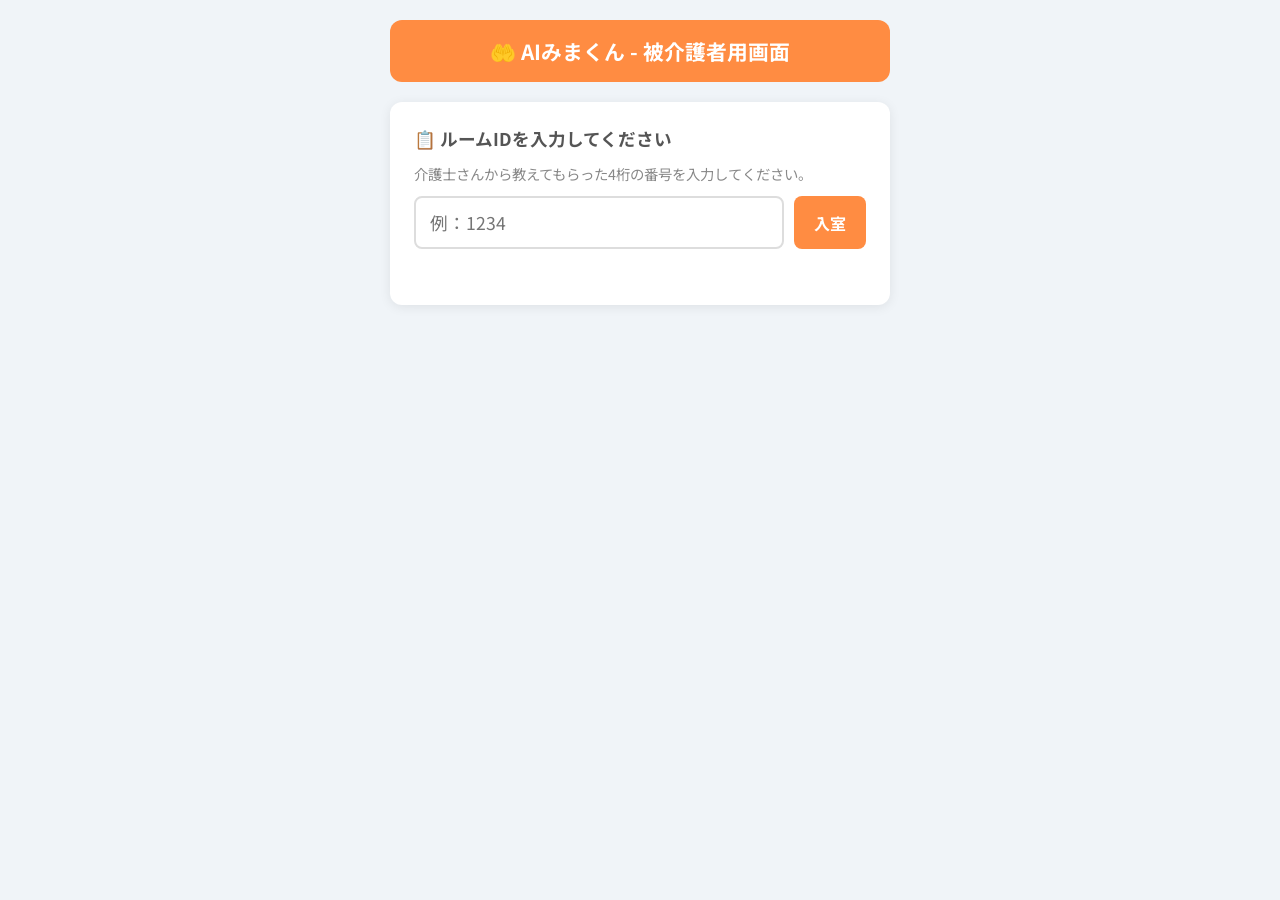
<file: templates/ja/caree.html>
<!DOCTYPE html>
<html lang="ja">
<head>
  <meta charset="UTF-8" />
  <meta name="viewport" content="width=device-width, initial-scale=1.0" />
  <title>AIみまくん - 被介護者用</title>
  <link rel="preconnect" href="https://fonts.googleapis.com">
  <link href="https://fonts.googleapis.com/css2?family=Noto+Sans+JP:wght@400;500;700&display=swap" rel="stylesheet">
  <style>
    * { box-sizing: border-box; margin: 0; padding: 0; }
    body {
      font-family: 'Noto Sans JP', sans-serif;
      background: #f0f4f8;
      min-height: 100vh;
      display: flex;
      flex-direction: column;
      align-items: center;
      padding: 20px;
    }
    .header {
      background: #ff8c42;
      color: white;
      width: 100%;
      max-width: 500px;
      border-radius: 12px;
      padding: 16px 20px;
      text-align: center;
      margin-bottom: 20px;
      font-size: 1.3rem;
      font-weight: 700;
    }
    .card {
      background: white;
      border-radius: 12px;
      padding: 24px;
      width: 100%;
      max-width: 500px;
      box-shadow: 0 2px 12px rgba(0,0,0,0.08);
      margin-bottom: 16px;
    }
    .card h2 {
      font-size: 1.1rem;
      color: #555;
      margin-bottom: 12px;
    }
    .room-input-row {
      display: flex;
      gap: 10px;
    }
    input[type="text"] {
      flex: 1;
      border: 2px solid #ddd;
      border-radius: 8px;
      padding: 12px 14px;
      font-size: 1.1rem;
      font-family: inherit;
      outline: none;
      transition: border-color 0.2s;
    }
    input[type="text"]:focus { border-color: #ff8c42; }
    .btn {
      border: none;
      border-radius: 8px;
      padding: 12px 20px;
      font-size: 1rem;
      font-weight: 700;
      cursor: pointer;
      font-family: inherit;
      transition: opacity 0.2s;
    }
    .btn:hover { opacity: 0.85; }
    .btn-orange { background: #ff8c42; color: white; }
    .btn-green { background: #4caf7d; color: white; }
    .btn-mic {
      width: 80px;
      height: 80px;
      border-radius: 50%;
      font-size: 2rem;
      background: #ff8c42;
      color: white;
      border: none;
      cursor: pointer;
      display: flex;
      align-items: center;
      justify-content: center;
      margin: 0 auto 16px;
      transition: background 0.2s;
    }
    .btn-mic.recording { background: #e53935; animation: pulse 1s infinite; }
    @keyframes pulse {
      0% { box-shadow: 0 0 0 0 rgba(229,57,53,0.4); }
      70% { box-shadow: 0 0 0 16px rgba(229,57,53,0); }
      100% { box-shadow: 0 0 0 0 rgba(229,57,53,0); }
    }
    .msg-area {
      width: 100%;
      border: 2px solid #ddd;
      border-radius: 8px;
      padding: 12px;
      font-size: 1.1rem;
      font-family: inherit;
      resize: none;
      height: 100px;
      margin-bottom: 12px;
    }
    .msg-area:focus { outline: none; border-color: #ff8c42; }
    .status-msg {
      text-align: center;
      font-size: 0.95rem;
      color: #888;
      margin-top: 8px;
      min-height: 24px;
    }
    .status-msg.success { color: #4caf7d; font-weight: 700; }
    .status-msg.error { color: #e53935; font-weight: 700; }
    #main-panel { display: none; }
    .chat-log {
      max-height: 200px;
      overflow-y: auto;
      border: 1px solid #eee;
      border-radius: 8px;
      padding: 10px;
      margin-bottom: 12px;
      background: #fafafa;
    }
    .chat-log .msg {
      padding: 8px 10px;
      border-radius: 8px;
      margin-bottom: 6px;
      font-size: 0.95rem;
    }
    .chat-log .msg-caregiver {
      background: #e3f2fd;
      color: #1565c0;
      text-align: left;
    }
    .chat-log .msg-caree {
      background: #fff3e0;
      color: #e65100;
      text-align: right;
    }
  </style>
</head>
<body>

  <div class="header">🤲 AIみまくん - 被介護者用画面</div>

  <!-- ルームID入力パネル -->
  <div class="card" id="room-panel">
    <h2>📋 ルームIDを入力してください</h2>
    <p style="font-size:0.9rem; color:#888; margin-bottom:12px;">介護士さんから教えてもらった4桁の番号を入力してください。</p>
    <div class="room-input-row">
      <input type="text" id="room-id-input" maxlength="4" placeholder="例：1234" />
      <button class="btn btn-orange" onclick="joinRoom()">入室</button>
    </div>
    <div class="status-msg" id="room-status"></div>
  </div>

  <!-- メイン入力パネル（入室後に表示） -->
  <div class="card" id="main-panel">
    <h2>💬 話しかけてください</h2>

    <!-- 会話ログ表示 -->
    <div class="chat-log" id="chat-log">
      <div class="msg" style="color:#aaa;">会話がここに表示されます</div>
    </div>

    <!-- マイクボタン -->
    <button class="btn-mic" id="mic-btn" onclick="startMic()">🎤</button>

    <!-- テキスト入力 -->
    <textarea class="msg-area" id="msg-input" placeholder="または、ここに文字を入力してください..."></textarea>
    <button class="btn btn-green" style="width:100%;" onclick="sendMsg()">送信する</button>
    <div class="status-msg" id="send-status"></div>
  </div>

  <script>
    let roomId = '';
    let logCount = 0;

    // === 入室 ===
    async function joinRoom() {
      const input = document.getElementById('room-id-input').value.trim();
      if (input.length !== 4) {
        showStatus('room-status', '4桁の番号を入力してください。', 'error');
        return;
      }
      // ルームの存在確認（pollで0件取得）
      try {
        const res = await fetch(`/room/poll?room_id=${input}&since=0`);
        if (!res.ok) {
          const data = await res.json();
          showStatus('room-status', data.error || 'ルームが見つかりません。', 'error');
          return;
        }
        roomId = input;
        document.getElementById('room-panel').style.display = 'none';
        document.getElementById('main-panel').style.display = 'block';
        startPolling();
      } catch (err) {
        showStatus('room-status', '接続エラーが発生しました。', 'error');
      }
    }

    // === メッセージ送信 ===
    async function sendMsg() {
      const text = document.getElementById('msg-input').value.trim();
      if (!text) return;
      try {
        const res = await fetch('/room/post', {
          method: 'POST',
          headers: { 'Content-Type': 'application/json' },
          body: JSON.stringify({ room_id: roomId, text })
        });
        const data = await res.json();
        if (res.ok) {
          document.getElementById('msg-input').value = '';
          showStatus('send-status', '✅ 送信しました！', 'success');
          setTimeout(() => showStatus('send-status', '', ''), 2000);
        } else {
          showStatus('send-status', data.error || '送信エラー', 'error');
        }
      } catch (err) {
        showStatus('send-status', '送信に失敗しました。', 'error');
      }
    }

    // === 音声入力 ===
    function startMic() {
      const SR = window.SpeechRecognition || window.webkitSpeechRecognition;
      if (!SR) { alert('このブラウザは音声入力に対応していません。Chromeをお使いください。'); return; }
      const recognition = new SR();
      recognition.lang = 'ja-JP';
      recognition.interimResults = false;
      const btn = document.getElementById('mic-btn');
      btn.classList.add('recording');
      recognition.start();
      recognition.onresult = (e) => {
        document.getElementById('msg-input').value = e.results[0][0].transcript;
        btn.classList.remove('recording');
      };
      recognition.onerror = () => btn.classList.remove('recording');
      recognition.onend = () => btn.classList.remove('recording');
    }

    // === ポーリング（介護士側からのメッセージも表示） ===
    function startPolling() {
      setInterval(async () => {
        try {
          const res = await fetch(`/room/poll?room_id=${roomId}&since=${logCount}`);
          if (!res.ok) return;
          const data = await res.json();
          if (data.entries && data.entries.length > 0) {
            const log = document.getElementById('chat-log');
            // 初期メッセージを消す
            if (logCount === 0) log.innerHTML = '';
            data.entries.forEach(entry => {
              const div = document.createElement('div');
              const isCaregiver = entry.role === 'caregiver';
              div.className = 'msg ' + (isCaregiver ? 'msg-caregiver' : 'msg-caree');
              const role = isCaregiver ? '介護士' : 'あなた';
              div.textContent = `[${entry.time}] ${role}：${entry.text}`;
              log.appendChild(div);
            });
            logCount = data.total;
            log.scrollTop = log.scrollHeight;
          }
        } catch (err) {}
      }, 3000);
    }

    // === Enterキーで送信 ===
    document.addEventListener('DOMContentLoaded', () => {
      document.getElementById('msg-input').addEventListener('keydown', e => {
        if (e.key === 'Enter' && !e.shiftKey) { e.preventDefault(); sendMsg(); }
      });
      document.getElementById('room-id-input').addEventListener('keydown', e => {
        if (e.key === 'Enter') joinRoom();
      });
    });

    function showStatus(id, msg, type) {
      const el = document.getElementById(id);
      el.textContent = msg;
      el.className = 'status-msg ' + type;
    }
  </script>
</body>
</html>
</file>
